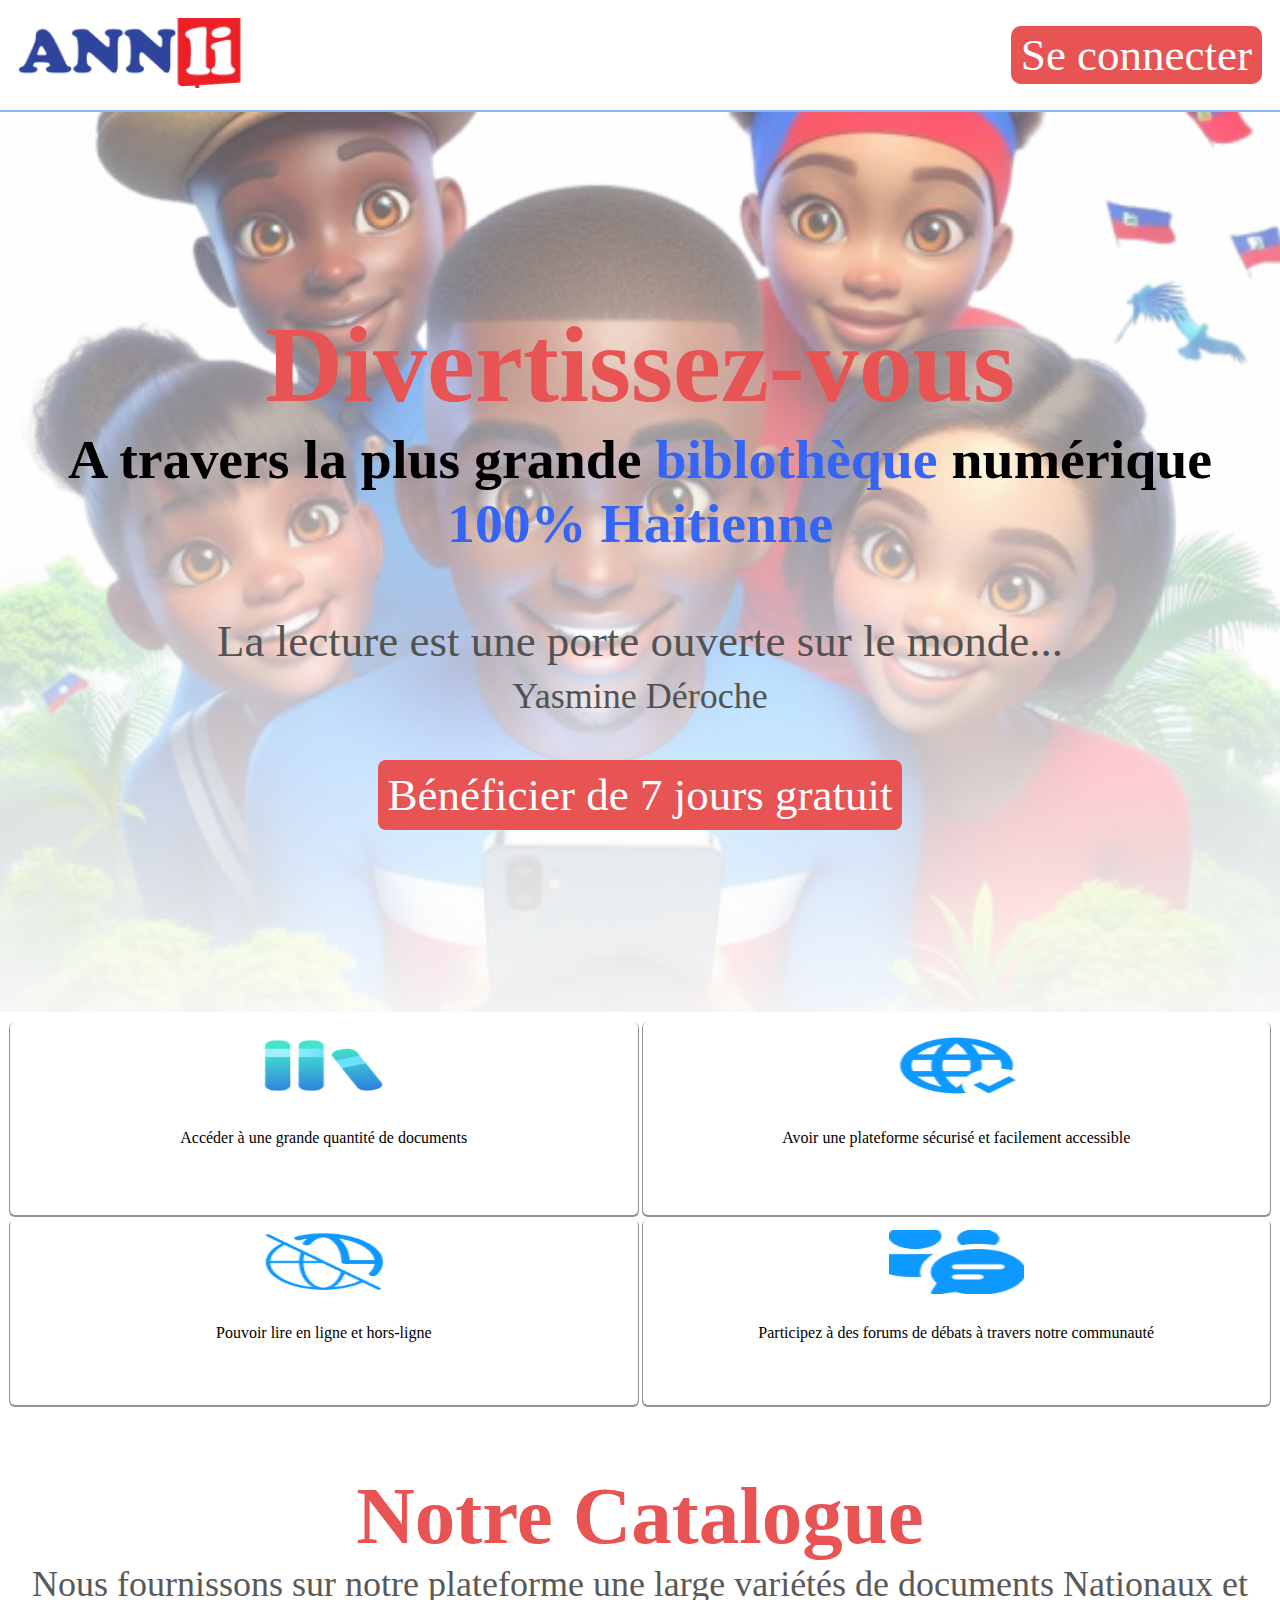
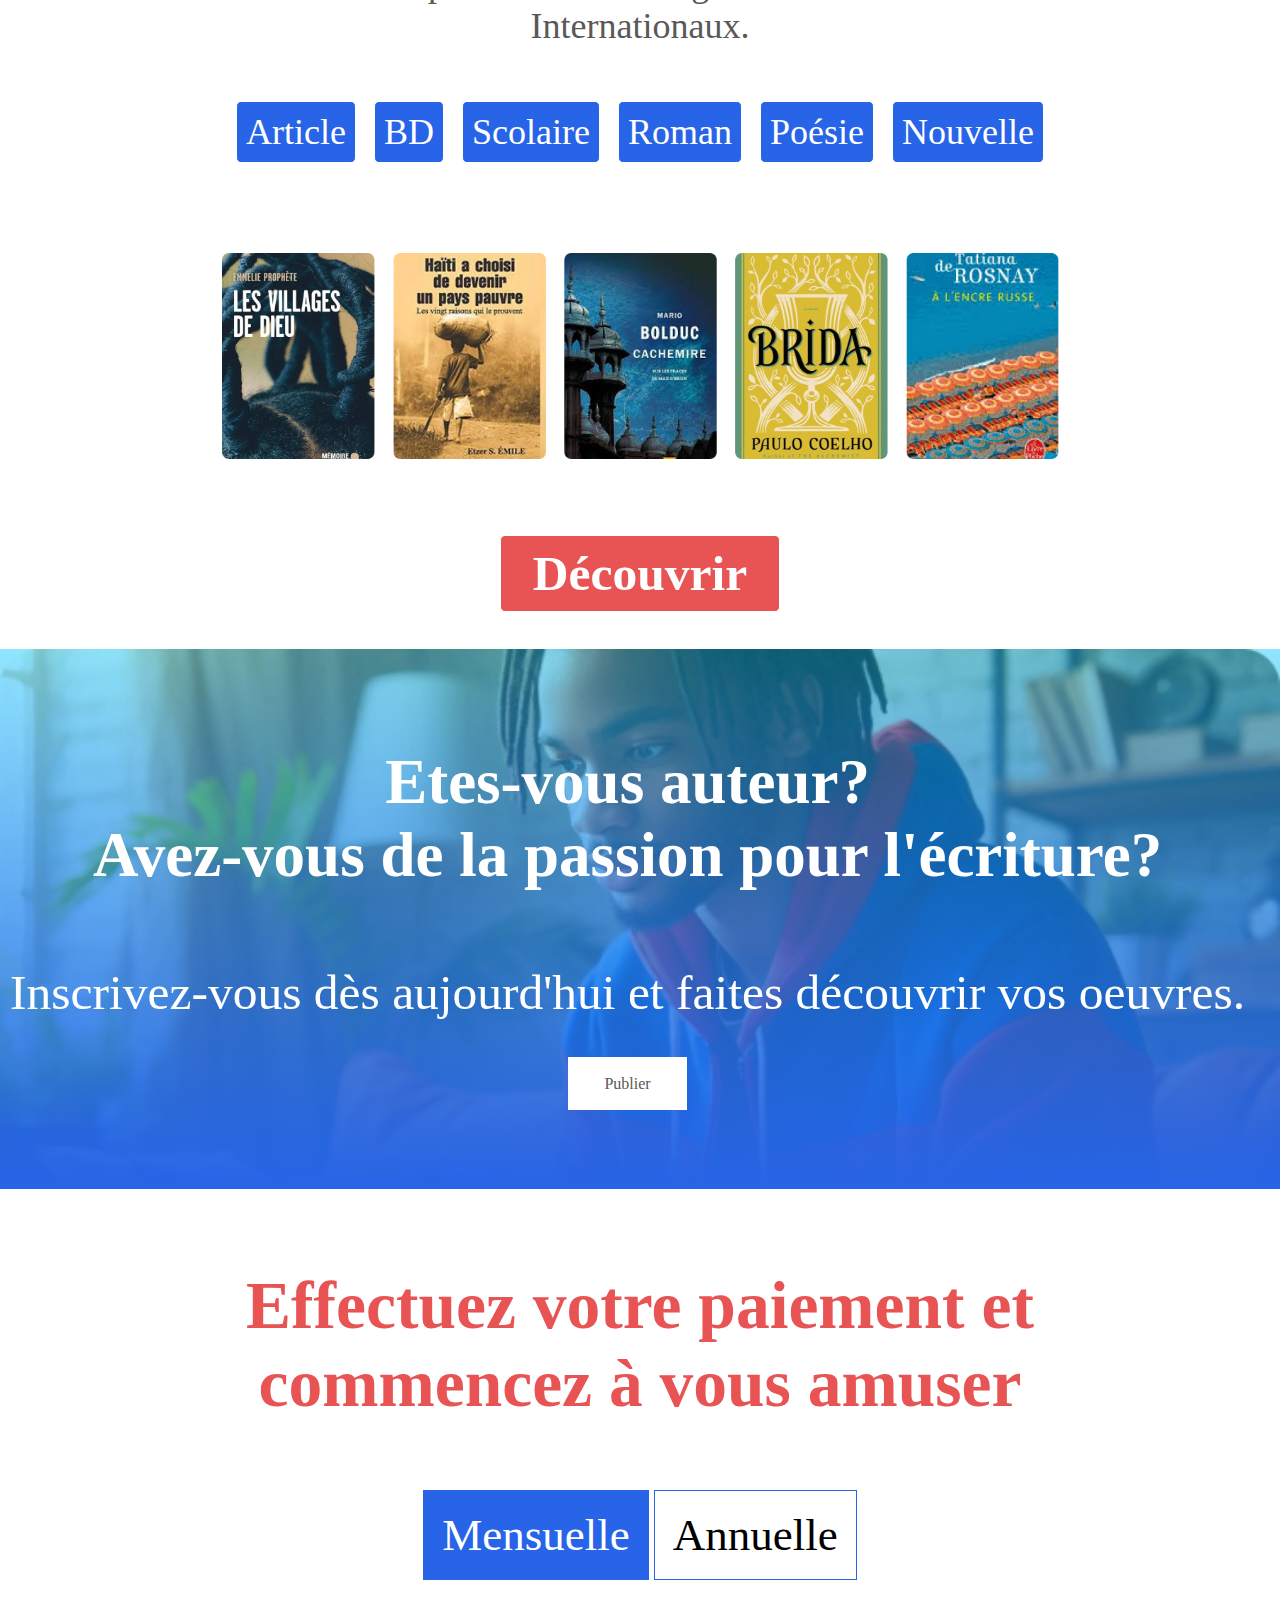
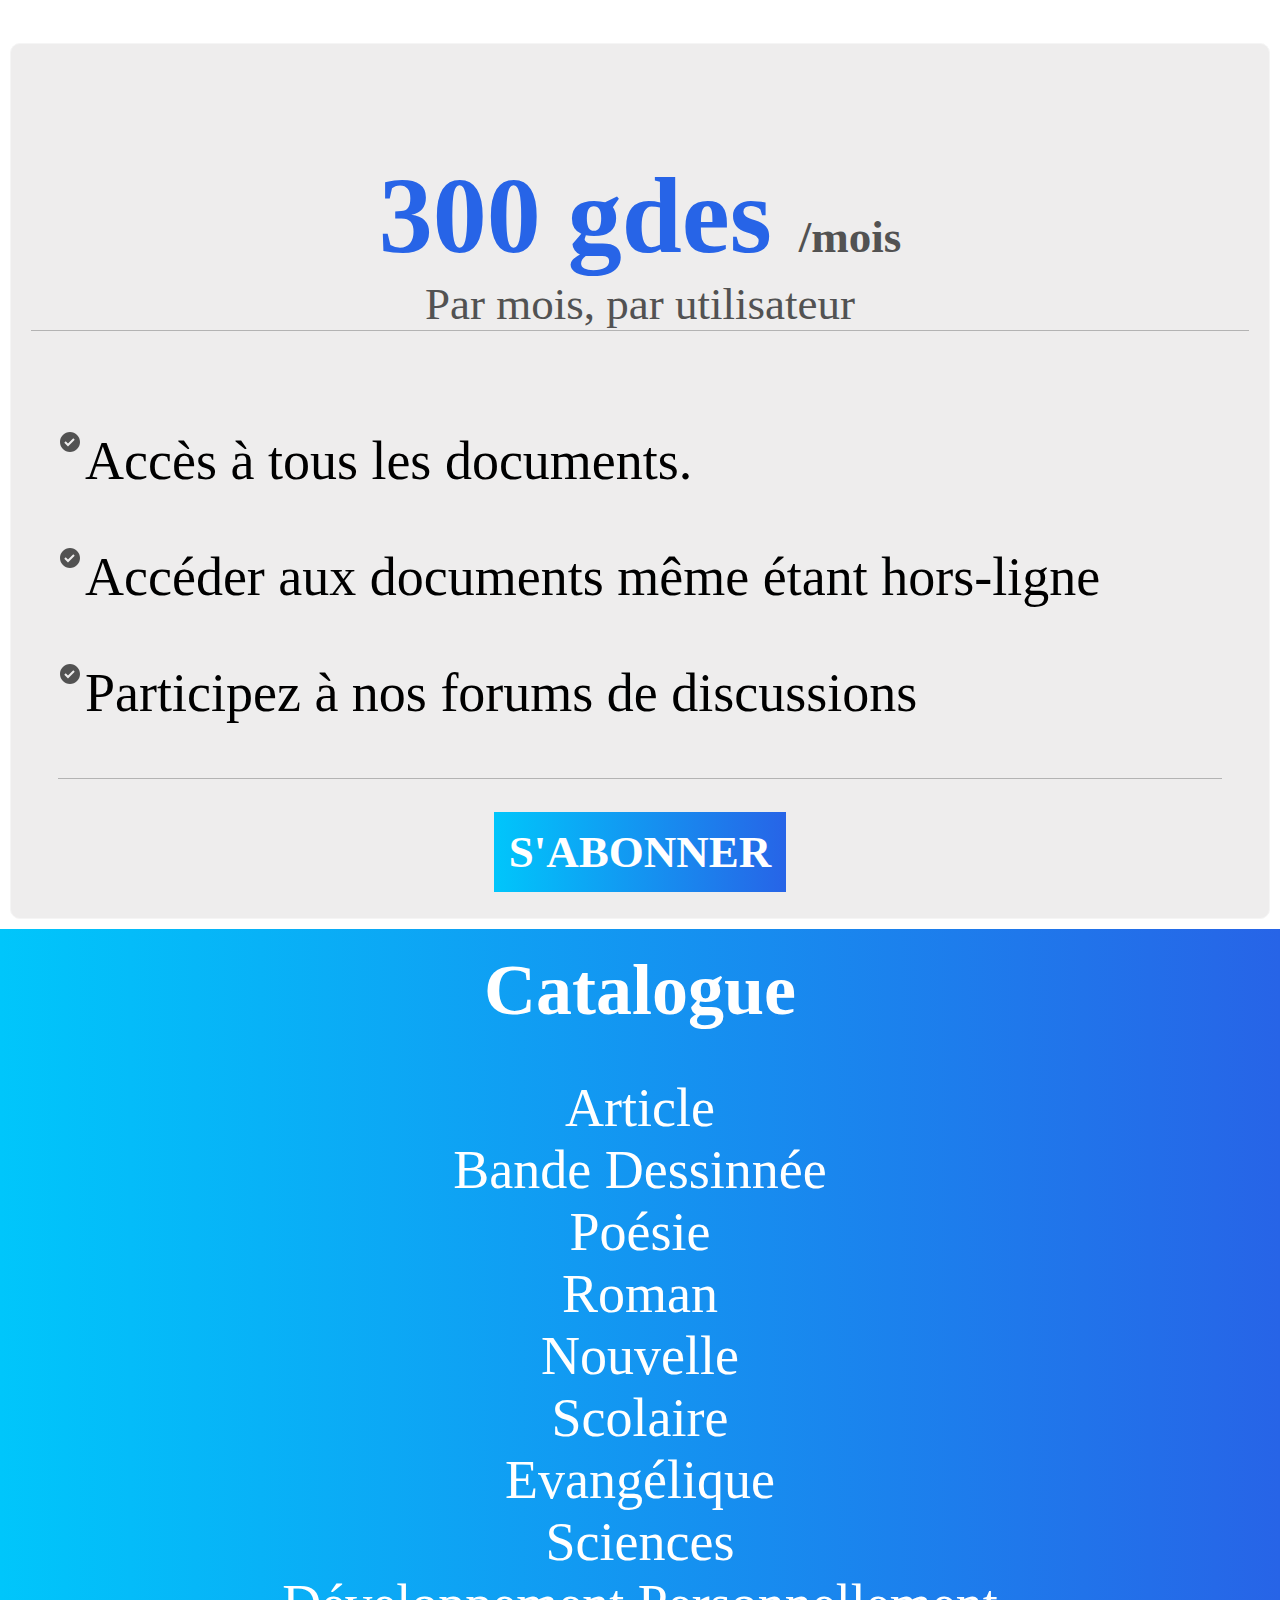
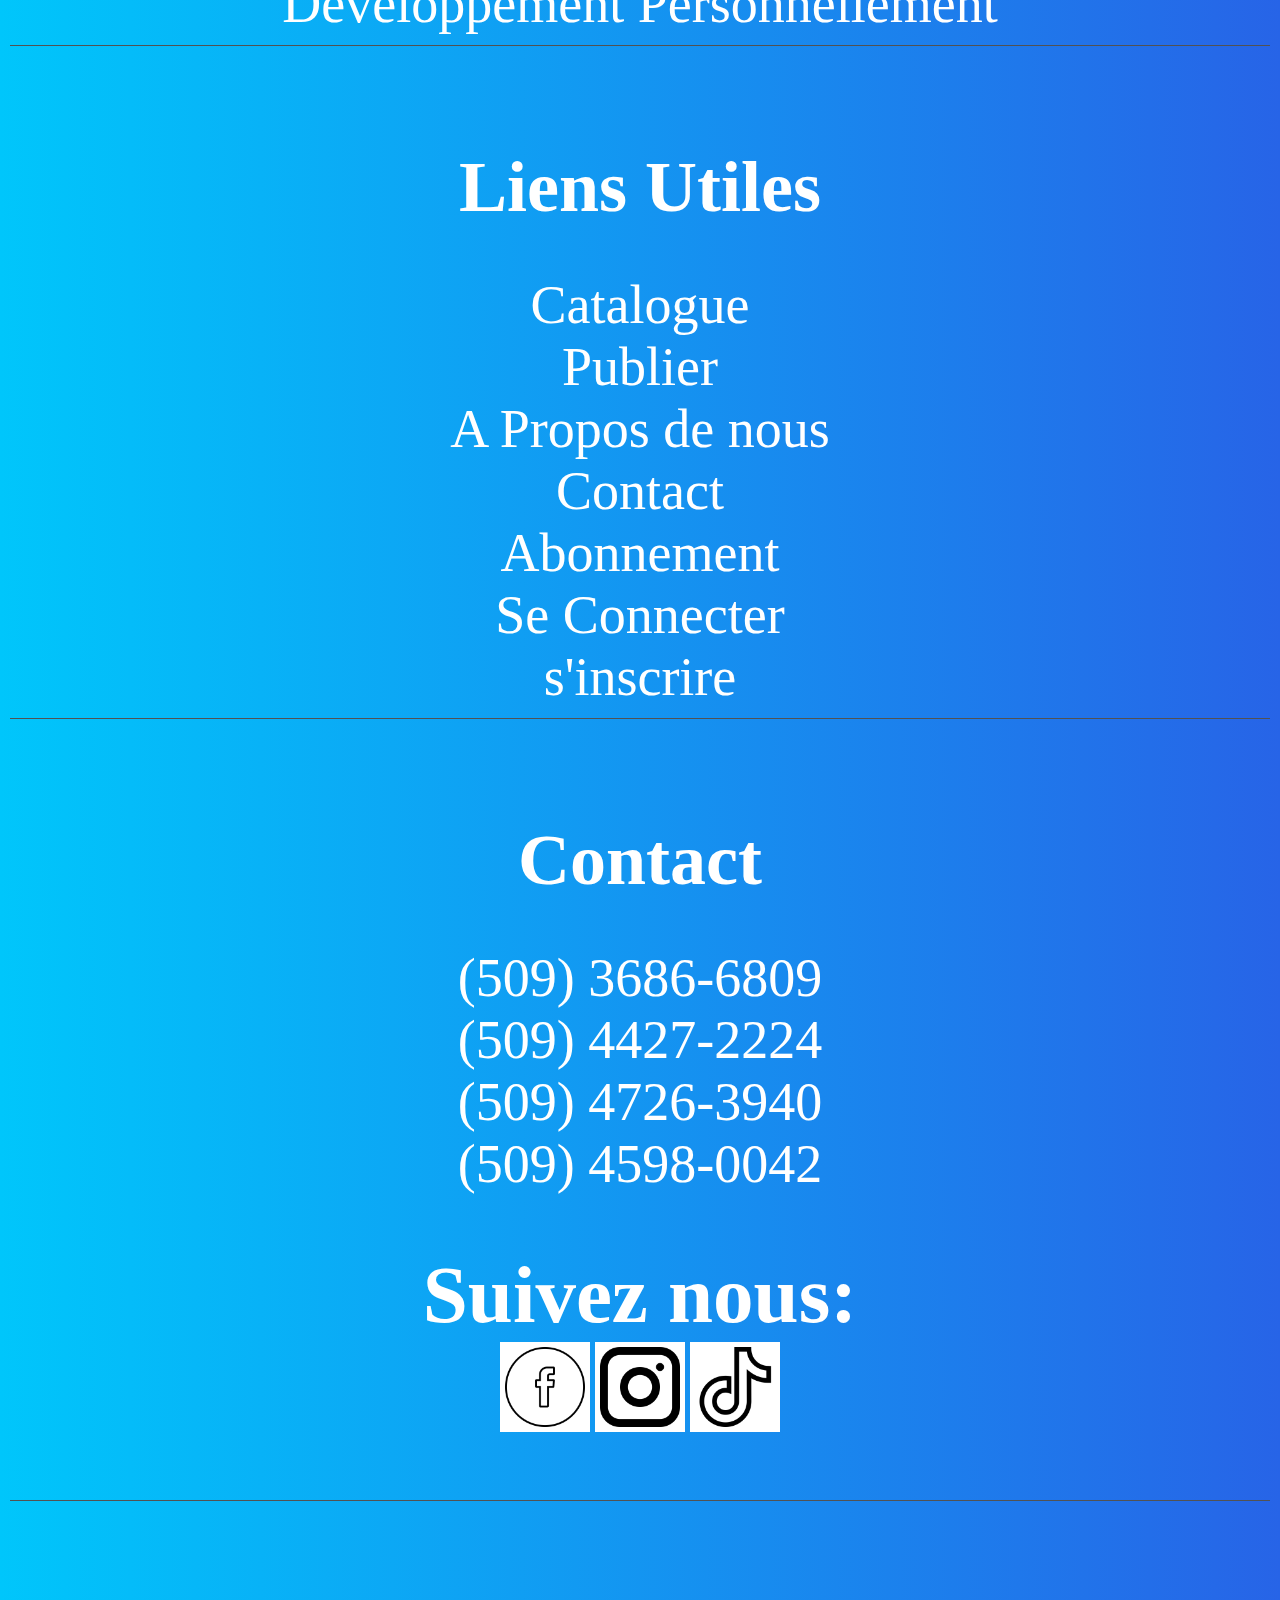
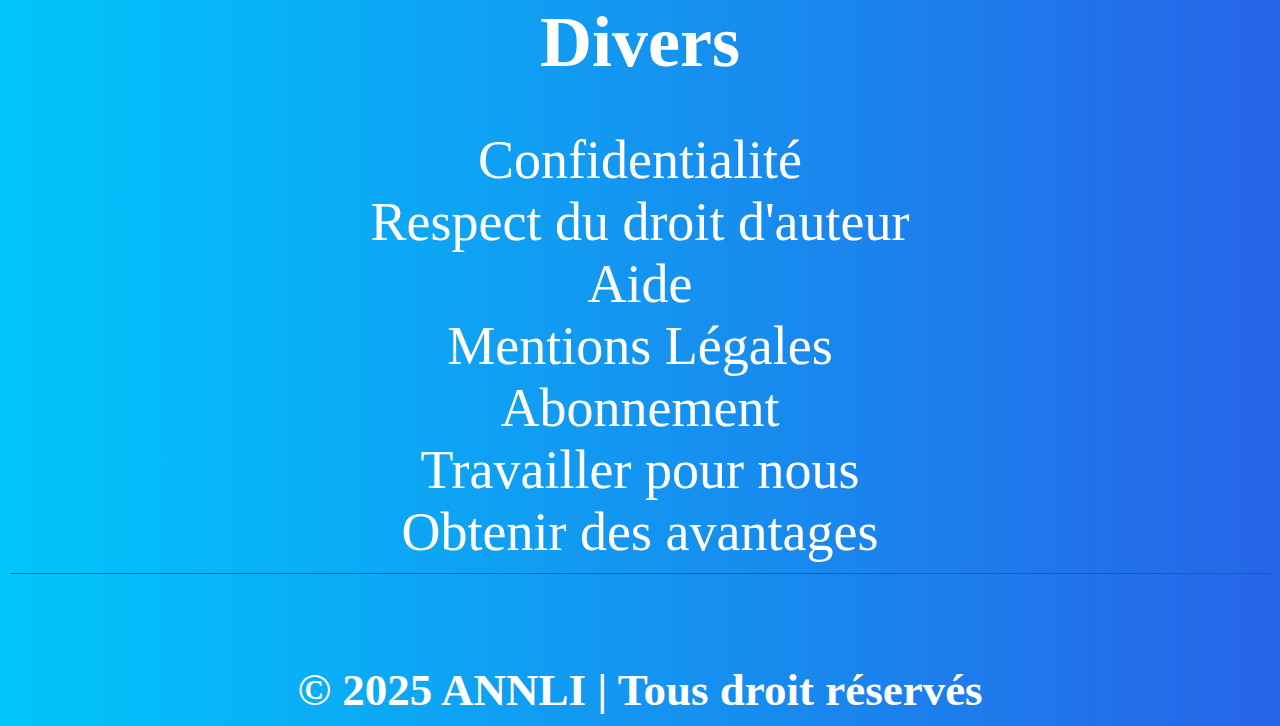
<file: index.html>
<!DOCTYPE html>
<html lang="en">
<head>
    <meta charset="UTF-8">
    <meta name="viewport" content="width=device-width, initial-scale=1.0">
    <title>ANNLI-Acceuil</title>
    <link rel="stylesheet" href="style-acceuil.css"/>
    <script type="module" defer src="main.js"></script>
</head>
<body>
    <!--Partie de l'entete comprenant le logo et le menu de  et meme le bouton connection sur grand ecran-->
    <header>
        <nav>
            <div class="logo-conteneur">
                <img class="logo" src="Logo-Annli.jpg" alt="Image de Notre Logo"/>
            </div>
            <div class="conteneur-btn-connecter"> 
                <a href="connexion.html">Se connecter</a>
            </div>
        </nav>
    </header>

    <!--Deuxieme partie: Partie comprenant l'acceuil au plateforme, contenant des phrases de presentation, 
    une citation, un bouton d'inscription-->
    <section class="acceuil">
        <div class="texte-acceuil">
            <h1>Divertissez-vous</h1>
            <h2> A travers la plus grande <span>biblothèque</span> numérique <span>100% Haitienne</span></h2>
        </div>
        <div class="citation-acceuil">
            <p>La lecture est une porte ouverte sur le monde...</br>
                <span>Yasmine Déroche</span>
            </p>
        </div>
        <div class="btn-isncription-acceuil">
            <a href="inscription.html">Bénéficier de 7 jours gratuit</a>
        </div>
    </section>

    <!--Troisieme partie: Partie comprenant les avantages de la plateforme-->
    <section class="section-avantage">
        <div class="conteneur-avantage">
            <div class="avantage-boite">
                <div class="img-avantage-conteneur"><img class="img-avantage" src="libraryIcon.png" alt=""/> </div>
                <div class="texte-avantage-conteneur">
                    <p>Accéder à une grande quantité de documents</p>
                </div>
            </div>
            <div class="avantage-boite">
                <div class="img-avantage-conteneur"><img class="img-avantage" src="checkWebIcon.png" alt=""/> </div>
                <div class="texte-avantage-conteneur">
                    <p>Avoir une plateforme sécurisé et facilement accessible</p>
                </div>
            </div>
            <div class="avantage-boite">
                <div class="img-avantage-conteneur"><img class="img-avantage" src="noInternetIcon.png" alt=""/> </div>
                <div class="texte-avantage-conteneur">
                    <p>Pouvoir lire en ligne et hors-ligne</p>
                </div>
            </div>
            <div class="avantage-boite">
                <div class="img-avantage-conteneur"><img class="img-avantage" src="comIcon.png" alt=""/> </div>
                <div class="texte-avantage-conteneur">
                    <p>Participez à des forums de débats à travers notre communauté</p>
                </div>
            </div>
        </div>
    </section>


    <!--Quatrieme partie: Partie comprenant le catalogue, affichant des genres de documents ainsi de quelques livres-->
    <section class="catalogue">
        <div class="texte-catalogue">
            <h1>Notre Catalogue</h1>
            <p>
                Nous fournissons sur notre plateforme une large variétés de documents
                Nationaux et Internationaux.
            </p>
        </div>
        <div class="genre-catalogue">
            <div class="genre-document-catalogue">
                <p>Article</p>
            </div>
            <div class="genre-document-catalogue">
                <p>BD</p>
            </div>
            <div class="genre-document-catalogue">
                <p>Scolaire</p>
            </div>
            <div class="genre-document-catalogue">
                <p>Roman</p>
            </div>
            <div class="genre-document-catalogue">
                <p>Poésie</p>
            </div>
            <div class="genre-document-catalogue">
                <p>Nouvelle</p>
            </div>
        </div>

        <div class="conteneur-documents">
            <div class="document">
                <img src="document1.jpg" alt=""/>
            </div>
            <div class="document">
                <img src="document2.jpg" alt=""/>
            </div>
            <div class="document">
                <img src="document3.jpg" alt=""/>
            </div>
            <div class="document">
                <img src="document4.jpg" alt=""/>
            </div>
            <div class="document">
                <img src="document5.jpg" alt=""/>
            </div>
        </div>
        <div class="btn-catalogue">
            <a href="connexion.html">Découvrir</a>
        </div>
        <!--Cinquième partie: Partie faisant appel aux auteurs et écrivains à publier leurs oeuvres sur la plateforme -->
    </section>
    
    <section class="invit-auteur">
        <div class="text-invit-auteur">
            <h2>
                Etes-vous auteur?<br/>
                Avez-vous de la passion pour l'écriture?
            </h2>

            <p>
                Inscrivez-vous dès aujourd'hui et faites découvrir vos oeuvres.
            </p>
            <a href="#">Publier</a>
        </div>
    </section>  
    <!--Sixième partie: Nous allons présenter les differents plans d'abonnement-->
    <section class="plan-abonnement">
        <div class="titre-abonnement">
            <h2>Effectuez votre paiement et commencez  à vous amuser</h2>
        </div>
        <div class="type-abonnement">
            <p class="type-1 text-type-abonnement active-plan">Mensuelle</p>
            <p class="type-2 text-type-abonnement">Annuelle</p>
        </div>
        <div class="conteneur-plan-abonnement">
            <div class="plan1">
                <div class="entete">
                    <h2>300 gdes <span>/mois</span></h2>
                    <p>Par mois, par utilisateur</p>
                </div>
                <div class="description-plan">
                    <ul>
                        <span><img src="checked.png" alt=""/><li>Accès à tous les documents.</li></span>
                        <span><img src="checked.png" alt=""/><li>Accéder aux documents même étant hors-ligne</li></span>
                        <span><img src="checked.png" alt=""/><li>Participez à nos forums de discussions</li></span>
                    </ul>
                </div>
                <div class="btn-abonnement1">
                    <a href="inscription.html">S'ABONNER</a>
                </div>

        </div>
        <template class="plan-1">
            <div class="plan1">
                <div class="entete">
                    <h2>300 gdes <span>/mois</span></h2>
                    <p>Par mois, par utilisateur</p>
                </div>
                <div class="description-plan">
                    <ul>
                        <span><img src="checked.png" alt=""/><li>Accès à tous les documents.</li></span>
                        <span><img src="checked.png" alt=""/><li>Accéder aux documents même étant hors-ligne</li></span>
                        <span><img src="checked.png" alt=""/><li>Participez à nos forums de discussions</li></span>
                    </ul>
                </div>
                <div class="btn-abonnement1">
                    <a href="inscription.html">S'ABONNER</a>
                </div>
            </div>
        </template>
        <template class="plan-2">
            <div class="plan2">
                <div class="entete2">
                    <h2>2,880 gdes <span>/12 mois</span></h2>
                    <p>Pour 12 mois, par utilisateur</p>
                </div>
                <div class="description-plan">
                    <ul>
                        <span><img src="checked.png" alt=""/><li>Bénéficiez de 20% de réduction</li></span>
                        <span><img src="checked.png" alt=""/><li>Accès à tous les documents</li></span>
                        <span><img src="checked.png" alt=""/><li>Accéder aux documents même étant hors-ligne</li></span>
                        <span><img src="checked.png" alt=""/><li>Participez à nos forums de discussions</li></span>
                    </ul>
                </div>
                <div class="btn-abonnement2">
                    <a href="inscription.html">S'ABONNER</a>
                </div>
            </div>
        </template>
    </section>
    
    <footer>
        <div class="conteneur-parametre">
        <div class="conteneur-liste">
            <ul>
                <h2>Catalogue</h2>
                <li><a href="#">Article</a></li>
                <li><a href="#">Bande Dessinnée</a></li>
                <li><a href="#">Poésie</a></li>
                <li><a href="#">Roman</a></li>
                <li><a href="#">Nouvelle</a></li>
                <li><a href="#">Scolaire</a></li>
                <li><a href="#">Evangélique</a></li>
                <li><a href="#">Sciences</a></li>
                <li><a href="#">Développement Personnellement</a></li>
            </ul>
        </div>
        <div class="conteneur-liste">
            <ul>
                <h2>Liens Utiles</h2>
                <li><a href="#">Catalogue</a></li>
                <li><a href="#">Publier</a></li>
                <li><a href="#">A Propos de nous</a></li>
                <li><a href="#">Contact</a></li>
                <li><a href="#">Abonnement</a></li>
                <li><a href="#">Se Connecter</a></li>
                <li><a href="#">s'inscrire</a></li>
            </ul>
        </div>
        <div class="conteneur-liste">
            <ul>
                <h2>Contact</h2>
                <li>(509) 3686-6809</li>
                <li>(509) 4427-2224</li>
                <li>(509) 4726-3940</li>
                <li>(509) 4598-0042</li>
             
                <h3>Suivez nous:</3>
                <div class="social">
                    <li><a href=#><img src="facebook.png" alt=""/></a></li>
                    <li><a href=#></a><img src="instagram.png" alt=""/></a></li>
                    <li><a href=#></a><img src="tik-tok.png" alt=""/></a></li>
                </div>

            </ul>
        </div>
        <div class="conteneur-liste">
            <ul>
                <h2>Divers</h2>
                <li><a href="#">Confidentialité</a></li>
                <li><a href="#">Respect du droit d'auteur</a></li>
                <li><a href="#">Aide</a></li>
                <li><a href="#">Mentions Légales</a></li>
                <li><a href="#">Abonnement</a></li>
                <li><a href="#">Travailler pour nous</a></li>
                <li><a href="#">Obtenir des avantages</a></li>
            </ul>
        </div>
        </div>
        <div class="copy">
            <p>&copy 2025 ANNLI | Tous droit réservés</p>
        </div>
    </footer>
    
</body>
</html>
</file>
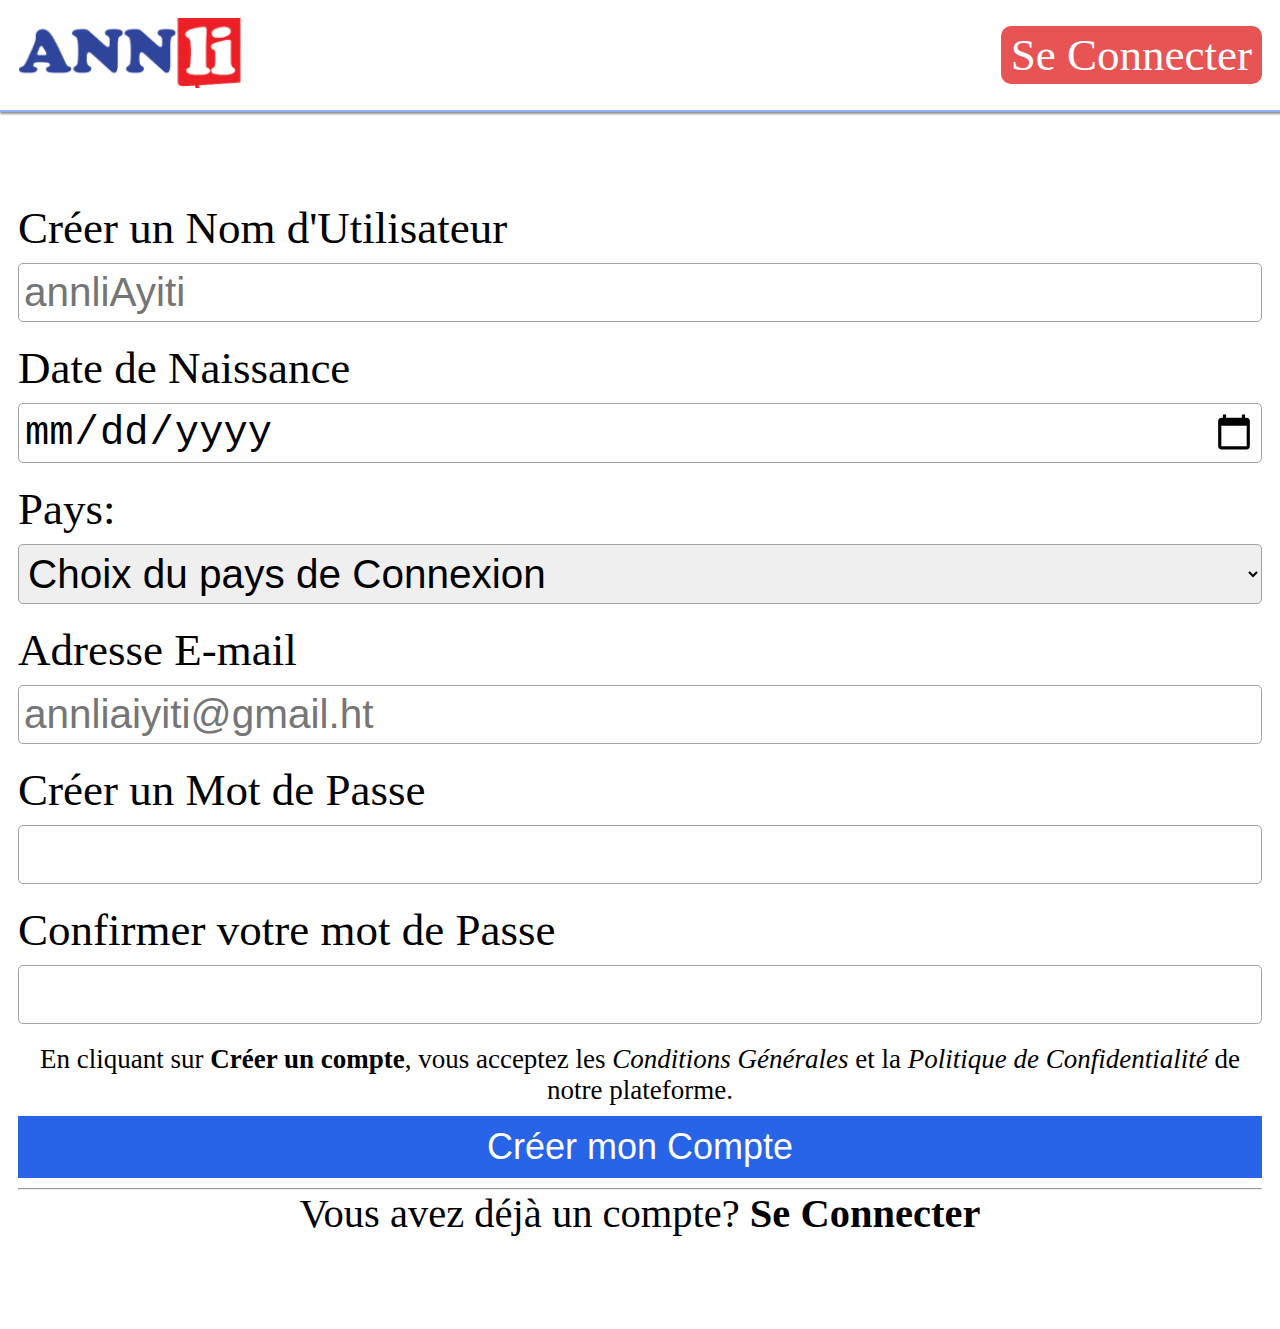
<file: inscription.html>
<!DOCTYPE html>
<html lang="en">
<head>
    <meta charset="UTF-8">
    <meta name="viewport" content="width=device-width, initial-scale=1.0">
    <title>Inscription-ANNLI</title>
    <link rel="stylesheet" href="style-acceuil.css"/>
    <link rel="stylesheet" href="style-inscription.css"/>
</head>
<body>
    <header>
        <nav>
            <div class="logo-conteneur">
                <a href="index.html"><img class="logo" src="Logo-Annli.jpg" alt="Image de Notre Logo" /></a>
            </div>
            <div class="conteneur-btn-connecter"> 
                <a href="connexion.html">Se Connecter</a>
            </div>
        </nav>
    </header>
    <section id="section_inscription">
        <div class="-conteneur-formulaire-inscription">
            <h2></h2>
            <form method="" action="" class="formulaire-inscription">
                <div class="champ">
                    <label for="utilisateur">Créer un Nom d'Utilisateur</label>
                    <input type="text" placeholder="annliAyiti" maxlength="10"/>  
                </div>
                <div class="champ">
                    <label for="utilisateur">Date de Naissance</label>
                    <input type="date">
                </div>
                <div class="champ info-adresse">
                    <div class=" champ info_pays">
                        <label for="pays">Pays:</label>
                        <select id="pays" name="pays" onchange="choixDuPays()" required>
                            <option value="">Choix du pays de Connexion</option>
                            <option value="haiti">Haïti</option>
                            <option value="autre">Autres</option>
                          </select>
                    </div>
                    <div class=" champ dept_com hidden">
                        <!--Choix du departement-->
                        <div class="champ info-dept">
                            <label for="departement">Département:</label>
                            <select id="departement" name="departement" onchange="updateCommunes()" required>
                              <option value="">Choisissez votre département</option>
                              <option value="Ouest">Ouest</option>
                              <option value="Artibonite">Artibonite</option>
                              <option value="Centre">Centre</option>
                              <option value="Nord">Nord</option>
                              <option value="Nord-Est">Nord-Est</option>
                              <option value="Nord-Ouest">Nord-Ouest</option>
                              <option value="Sud-Est">Sud-Est</option>
                              <option value="Nippes">Nippes</option>
                              <option value="Sud">Sud</option>
                              <option value="Grand-Anse">Grand-Anse</option>
                            </select>
                        </div>

                        <!--Choix du commune-->
                        <div class="champ info-com">
                            <label for="commune">Commune:</label>
                            <select id="commune" name="commune" required>
                                <option value="">Choisissez votre commune</option>
                            </select>
                        </div>
                    </div> 
                
                    <div class="champ champ-mail">
                        <label for="utilisateur">Adresse E-mail</label>
                        <input type="email" placeholder="annliaiyiti@gmail.ht">
                    </div>
                    <div class="champ champ-mdp">
                        <label for="utilisateur">Créer un Mot de Passe</label>
                        <input type="password">
                    </div>
                    <div class="champ champ-mdp-confim">
                        <label for="utilisateur">Confirmer votre mot de Passe</label>
                        <input type="password">
                    </div>
                </div>
                <div class="text-confidentiel">
                    <p>
                        En cliquant sur <b>Créer un compte</b>, vous acceptez les<a href="#"> Conditions Générales</a>
                        et la <a href="#">Politique de Confidentialité</a> de notre plateforme.
                    </p>
                </div>

                <button type="submit">Créer mon Compte</button>
                <hr>
                <div class="txt-connexion"><p>Vous avez déjà un compte? <a href="connexion.html">Se Connecter</a></p></div>

            </form>
        </div>

    </section>





    <!--Script Js pour le choix de pays et departement.-->
    <script>
        const communesParDepartement = {
            "Ouest": [ "Arcahaie", "Cabaret", "Croix-des-Bouquets", "Ganthier", "Thomazeau", "Cornillon",
                        "Fonds-Verrettes", "Anse-à-Galets", "Pointe-à-Raquette", "Léogâne", "Petit-Goâve", "Grand-Goâve",
                        "Port-au-Prince", "Carrefour", "Delmas" , "Pétion-Ville", "Kenscoff", "Cité Soleil", "Gressier",
                        "Tabarre" 
                     ],
            "Artibonite" : [ "Dessalines", "Desdunes", "Grande-Saline", "Petite-Rivière-de-l'Artibonite", "Gonaïves", 
                             "Ennery", "L'Estère", "Gros-Morne","Anse-Rouge","Terre-Neuve" ,"Marmelade", 
                             "Saint-Michel-de-l'Attalaye","Saint-Marc", "Verrettes", "La Chapelle"
                            ],

            "Centre" : [ "Cerca-la-Source", "Thomassique","Hinche", "Cerca-Carvajal", "Maïssade", "Thomonde",
                         "Lascahobas", "Belladère","Savanette","Mirebalais", "Saut-d'Eau", "Boucan-Carré"
                        ],

            "Nord": [ "Cap-Haïtien","Quartier-Morin","Limonade","Plaine-du-Nord","Milot","Acul-du-Nord","Grande Rivière du Nord",
                        "Bahon","Saint-Raphaël","Dondon","Le-Borgne", "Port-Margot","Ranquitte","Pignon","La Victoire", 
                        "Limbé","Bas-Limbé","Plaissance","Pilate"
                    ],

            "Nord-Est" : ["Fort-Liberté", "Perches", "Ferrier", "Ouanaminthe", "Capotille", "Mont-Organisé", "Trou-du-Nord",
                          "Caracol" ,"Sainte-Suzanne","Terrier-Rouge", "Vallières", "Carice", "Mombin-Crochu"
                         ],

            "Nord-Ouest" : ["Môle-Saint-Nicolas", "Baie-de-Henne", "Bombardopolis", "Jean-Rabel", "Port-de-Paix", 
                            "Bassin-Bleu", "Chansolme", "La Tortue","La pointe des Palmistes","Saint-Louis-du-Nord",
                            "Anse-à-Foleur"
                            ],

            "Sud-Est" : ["Bainet", "Côte-de-Fer", "Belle-Anse", "Anse-à-Pitres","Grand-Gosier", "Thiotte", "Jacmel", 
                         "Cayes-Jacmel", "Marigot", "La Vallée-de-Jacmel"
                        ],

            "Nippes" : [ "Miragoâne", "Petite-Rivière-de-Nippes", "Fonds-des-Nègres", "Paillant", "Anse-à-Veau", "L'Asile", 
                         "Petit-Trou-de-Nippes", "Plaisance-du-Sud", "Arnaud", "Barradères", "Grand-Boucan"
                        ],

            "Sud": ["Aquin","Cavaillon","Fonds-des-Blancs","Saint-Louis-du-Sud","Les Cayes", "Camp-Perrin", "Chantal", 
                    "Ducis", "Maniche", "Île-à-Vache", "Torbeck", "Les Chardonnières", "Les Anglais", "Tiburon", 
                    "Les Côteaux", "Port-à-Piment", "Roche-à-Bateau", "Port-Salut", "Arniquet", "Saint-Jean-du-Sud"
                    ],

            "Grand-Anse" : ["Anse-d'Ainault", "Dame-Marie", "Les Irois", "Corail", "Roseaux","Beaumont", "PestelLes",
                            "Îles Cayemites", "Jérémie", "Marfranc", "Moron", "Chambellan", "Abricots", "Trou-Bonbon"
                            ],
        };


        function choixDuPays() {
        const paysSelection = document.getElementById("pays");
        const haitiSection = document.querySelector(".dept_com");
        const departementSelection = document.getElementById("departement");

        
        if (paysSelection.value === "haiti") {
            haitiSection.classList.remove("hidden");
            departementSelect.setAttribute("required", "required");
        } 
        else{
            haitiSection.classList.add("hidden");
            departementSelect.removeAttribute("required");

            // Réinitialiser les champs
            departementSelect.value = "";
            document.getElementById("commune").innerHTML = '<option value="">-- Sélectionnez une commune --</option>';
        }

    }

    
    function updateCommunes() {
        const departementSelect = document.getElementById("departement");
        const communeSelect = document.getElementById("commune");
        const selectedDep = departementSelect.value;

        communeSelect.innerHTML = '<option value="">Sélectionnez une commune</option>';

        if (selectedDep && communesParDepartement[selectedDep]) {
            communesParDepartement[selectedDep].forEach(function(commune) {
                    const option = document.createElement("option");
                    option.value = commune;
                    option.textContent = commune;
                    communeSelect.appendChild(option);
                });
            }
        }
    </script>
    
</body>
</html>
</file>
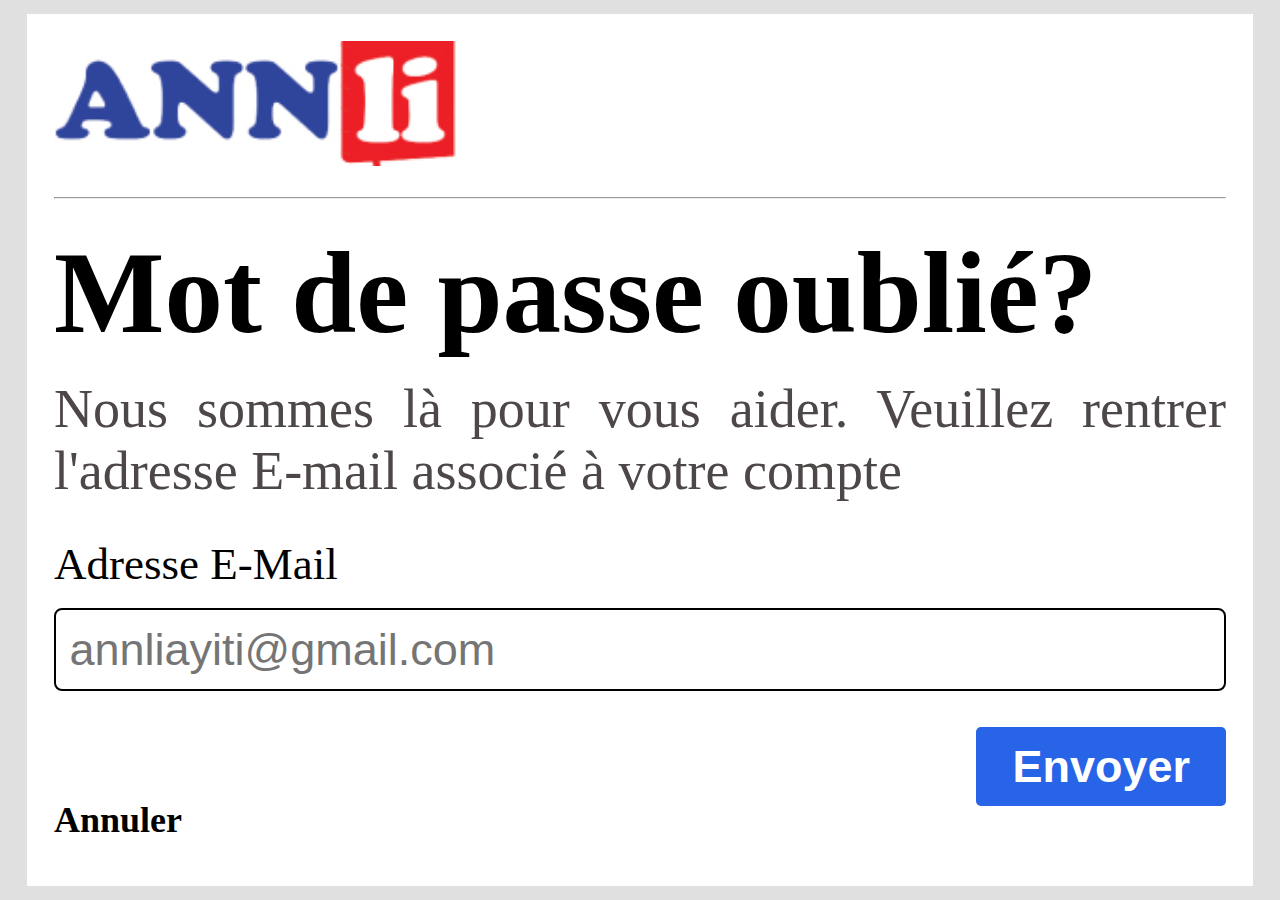
<file: mdp-oublie.html>
<!DOCTYPE html>
<html lang="en">
<head>
    <meta charset="UTF-8">
    <meta name="viewport" content="width=device-width, initial-scale=1.0">
    <title>Mot De Passe Oublié - ANNLI</title>
    <link rel="stylesheet" href="style-mdp-oublie.css"/>
    <script type="module" defer src="recuperation.js"></script>
</head>
<body>
    <section>
        <div class="fenetre">
            <div class="conteneur-image">
                <img src="Logo-Annli.jpg" alt="Logo-Annli"/>
            </div>
            <hr>
            <div class="conteneur-texte">
                <h2>Mot de passe oublié?</h2>
                <p>Nous sommes là pour vous aider. Veuillez rentrer l'adresse E-mail associé à votre compte</p>
                <form method="" action="">
                    <label for="mail">Adresse E-Mail</label>
                    <input type="email" placeholder="annliayiti@gmail.com" name="mail"/>
                    <button type="submit">Envoyer</button>
                </form>
                <div class="btn-retour">
                    <a href="connexion.html">Annuler</a>
                </div>
            </div>

        </div>
    </section>
</body>
</html>
</file>
<file: style-acceuil.css>
*{
    margin:0;
    padding:0;
    box-sizing: border-box;
}
body{
    scroll-behavior: smooth;
    --res: calc(0.01*10vmin);
}

/*Travaillons sur la barre de menu*/
header{
    background-color: #fff;
    padding:calc(20 * var(--res));
    box-shadow: 2px 0px 2px 2px #3534348a;
    border-bottom:2px solid #7fa8ffde;
}
nav{
    width:100%;
    display:flex;
    justify-content: space-between;
    align-items: center;
}
.logo{
    width:calc(250 * var(--res));
}
.conteneur-btn-connecter a{
    text-decoration: none;
    font-size:calc(50*var(--res));
    background-color: #E85353;
    padding:04px 10px;
    border-radius:10px;
    color:#fff;
}

/*Section Acceuil*/
.acceuil{
    width:100%;
    height:100vh;
    background-image:linear-gradient(#fdfdfd4f, #fdfdfdf3), url(img-acceuil-1.jpg);
    backdrop-filter: blur(10);
    background-size: cover;
    background-repeat: no-repeat;
    background-position: center;
    display:flex;
    flex-direction: column;
    justify-content: center;
    padding:5px;
}
.texte-acceuil{
    margin-bottom:60px;
}
.texte-acceuil h1{
    text-align: center;
    font-size: calc(120 * var(--res));
    color:#E85353;
}
.texte-acceuil h2{
    text-align: center;
    font-size: calc(62 * var(--res));
}
.texte-acceuil h2 span{
    color:#3664F4;
}

.citation-acceuil{
    margin-bottom:50px;
}
.citation-acceuil p{
    text-align: center;
    font-size: calc(50 * var(--res));
    color: #525252;
}
.citation-acceuil p span{
    font-size: calc(40 * var(--res));
}
.btn-isncription-acceuil{
    text-align: center;
}

.btn-isncription-acceuil a{
    background-color: #E85353;
    padding:10px;
    border-radius: 08px;
    text-decoration: none;
    color:#fff;
    font-size: calc(50 * var(--res));
}



/*Section Avantage*/
.section-avantage{
    padding:10px;
    /* background-color: #3664F4; */
}

.conteneur-avantage{
    display:grid;
    grid-template-columns:2fr 2fr;
    gap:5px;

}
.avantage-boite{
    display:flex;
    flex-direction: column;
    justify-content: space-between;
    border-radius: 5px;
    /* width: 22%; */
    overflow: hidden;
    background-color: #fff;
    box-shadow: 0px 1px 0px 1px #3534348a
}
.img-avantage-conteneur{
    height:40%;
    margin-bottom:30px;
    display: flex;
    justify-content: center;
}
.img-avantage{
    margin-top:10px;
    width:calc(150*var(--res));
    height:auto ;

}
.texte-avantage-conteneur{
    height:45%;
    text-align: center;
}

/*Section Catalogue*/
.catalogue{
    padding:10px;
}
.texte-catalogue{
    margin:calc(50 * var(--res)) calc(0 * var(--res));
}
.texte-catalogue h1{
    text-align: center;
    font-size:calc(90 * var(--res));
    color:#E85353;
}
.texte-catalogue p{
    text-align: center;
    font-size:calc(40 * var(--res));
    color:#5B5858;
}
.genre-catalogue{
    display:flex;
    overflow: hidden;
    flex-wrap: wrap;
    justify-content:center;
    margin-bottom:calc(80 * var(--res));
}
.genre-document-catalogue{
    margin:calc(10 * var(--res));
    background-color: #2764E7;
    color:#fff;
    font-weight: 500;
    font-size: calc(40 * var(--res));
    border:1px solid rgb(255, 255, 255);
    border-radius:05px;
    padding:calc(10 * var(--res));
}

.conteneur-documents{
    display:flex;
    justify-content: center;
    margin-bottom:calc(70 * var(--res));
}
.conteneur-documents img{
    margin:calc(10 * var(--res));
    width:calc(170 * var(--res));
}


.btn-catalogue{
    display: flex;
    justify-content: center;
    margin-bottom:calc(30 * var(--res));
}
.btn-catalogue a{
    text-decoration: none;
    background-color:#E85353;
    color:#fff;
    font-weight: bold;
    font-size: calc(55 * var(--res));
    border:1px solid rgb(255, 255, 255);
    border-radius:05px;
    padding:calc(10 * var(--res)) calc(35 * var(--res));
}

/*Section Invitation Auteur*/
.invit-auteur{
    width:100%;
    height:60vh;
    background-image: linear-gradient(#00c5fb6e, #2764e7), url(img-invit-auteur.jpg);
    background-repeat: no-repeat;
    background-size: cover;
    display: flex;
    align-items: center;
    padding:10px;
    color:#fff;
}
.text-invit-auteur{
    text-align: center;
}
.text-invit-auteur h2{
    margin-bottom:calc(80 * var(--res));
    font-size: calc(70 * var(--res));
}
.text-invit-auteur p{
    margin-bottom:calc(60 * var(--res));
    font-size: calc(55 * var(--res));
}
.text-invit-auteur a{
    background-color: #fff;
    color:#5B5858;
    text-decoration: none;
    padding:calc(20 * var(--res)) calc(40 * var(--res));
}

/*Plan d'abonnement*/

.plan-abonnement{
    padding:10px;
}
.titre-abonnement{
    margin:calc(75 * var(--res));
}
.titre-abonnement h2{
    text-align: center;
    font-size:calc(75 * var(--res));
    color: #E85353;
}
.type-abonnement{
    text-align: center;
    margin-bottom:calc(70 * var(--res));
    display: flex;
    justify-content: center;
    gap:5px;
}
.active-plan{
    border:1px solid #2764E7;
    padding:calc(20 * var(--res));
    font-size:calc(50 * var(--res));
    color: #ffffff;
    background-color: #2764e7;
}
.type-abonnement p{
    border:1px solid #2764E7;
    padding:calc(20 * var(--res));
    font-size:calc(50 * var(--res));
}
.conteneur-plan-abonnement{
    margin-top:20px;
}
.plan1{
    border:1px solid #f5f5f5;
    border-radius: 10px;
    background-color: #eeeded;
    padding: 20px;
}
.plan2{
    border:1px solid #f5f5f5;
    border-radius: 10px;
    background-color: #eeeded;
    padding: 20px;
}
.entete{
    margin-top: calc(100 * var(--res));
    margin-bottom: calc(80 * var(--res));
    border-bottom: 1px solid #52525260;
}
.entete2{
    margin-top: calc(80 * var(--res));
    margin-bottom: calc(80 * var(--res));
    border-bottom: 1px solid #52525260;
    background: linear-gradient(#00c5fb6e, #2764e7);
    border-radius: 0px 15px 0px 15px;
}
.entete h2{
    text-align: center;
    font-size: calc(120 * var(--res));
    color:#2764E7;
}
.entete2 h2{
    text-align: center;
    font-size: calc(120 * var(--res));
    color:#ffffff;
}
.entete h2 span{
    font-size: calc(50 * var(--res));
    color:#525252;
}
.entete2 h2 span{
    font-size: calc(50 * var(--res));
    color:#525252;
}

.entete p{
    text-align: center;
    font-size: calc(50 * var(--res));
    color:#525252;
}
.entete2 p{
    text-align: center;
    font-size: calc(50 * var(--res));
    color:#525252;
}
.description-plan{
    padding:calc(30 * var(--res));
}

.description-plan ul{
    border-bottom: 1px solid #52525260;
    list-style: none;
    margin:auto;
}
.description-plan ul li{
    font-size:calc(60 * var(--res));
    margin-bottom:calc(60 * var(--res));
}

.description-plan ul span{
    display:flex;
    gap:3px;
    align-items:start;
}
.description-plan ul div img{
    width:20px;
}
.btn-abonnement1{
    text-align: center;
    padding:20px;
}
.btn-abonnement2{
    text-align: center;
    padding:20px;
}
.btn-abonnement1 a{
    text-decoration: none;
    color: #fff;
    font-weight: bold;
    font-size: calc(50 * var(--res));
    padding: 15px;
    background: linear-gradient(0.25turn, #00C6FB,#2764E7);
}
.btn-abonnement2 a{
    text-decoration: none;
    color: #fff;
    font-weight: bold;
    font-size: calc(50 * var(--res));
    padding: 15px;
    background: linear-gradient(0.25turn, #ED1F27,#2764E7);
}


/*Pied de page*/
footer{
    background: linear-gradient(0.25turn, #00C6FB,#2764E7);
    background-repeat: no-repeat;
    background-size: cover;
    background-position: center;
    padding:10px;
}
.conteneur-liste{
    margin-bottom: calc(100 * var(--res));
    border-bottom:1px solid #525252;
    padding:10px;
}
.conteneur-liste ul{
    text-align: center;
    list-style: none;
}
.conteneur-liste ul h2{
    margin-bottom: calc(50 * var(--res)) ;
    font-size:calc(80 * var(--res));
    color:#fff;
}
.conteneur-liste ul h3{
    margin-top: calc(60 * var(--res));
    margin-bottom: calc(50 * var(--res));
    font-size:calc(90 * var(--res));
    color:#fff;
}
.conteneur-liste ul li a, .conteneur-liste ul li{
    text-decoration: none;
    font-size:calc(60 * var(--res));
    color:#fff;
}
.social{
    display:flex;
    justify-content: center;
    gap:5px;
}
.social li img{
    width:calc(100 * var(--res));
    background-color: #fff;
    padding:5px;
}
.copy p{
    text-align: center;
    font-weight: bold;
    font-size: calc(50*var(--res));
    color: #fff;
}
</file>
<file: style-inscription.css>
*{
    margin:0;
    padding:0;
    box-sizing: border-box;
}
html{
    --res:calc(0.01 * 10vmin);
    scroll-behavior: smooth;
}
#section_inscription{
    padding:calc(100 * var(--res)) calc(20 * var(--res));
}
.champ{
    margin-bottom:20px;
    display: block;
}

/* .info-dept{
    margin-bottom:05px;
} */
 /* .info-adresse p{
    font-size:calc(45 * var(--res));
    font-weight: bold;
    margin-top: 5px;
    text-align: center;
 } */
label{
    display: block;
    margin-bottom:calc(10 * var(--res));
    font-size:calc(50 * var(--res));
}
input{
    width:100%;
    border:1px solid #a3a3a3;
    padding:05px;
    outline:none;
    font-size: calc(45 * var(--res));
    border-radius: 05px;
}
select{
    width:100%;
    border:1px solid #a3a3a3;
    padding:05px;
    outline:none;
    font-size: calc(45 * var(--res));
    border-radius: 05px;
}
input [type='submit']:hover{
background-color: #2764E7;
color: #fff;;
}
.hidden{
    display:none;
}
.text-confidentiel{
    margin-bottom:10px;
}
.text-confidentiel p{
    text-align: center;
    font-size: calc(30 * var(--res));
}
.text-confidentiel p a{
    text-align: center;
    font-size: calc(30 * var(--res));
    color:#000;
    font-style: italic;
    text-decoration: none;
}

button{
    margin-bottom:10px;
    background-color:#2764E7;
    color:#fff;
    padding:10px;
    border:none;
    width:100%;
    font-size: calc(40 * var(--res));
}
 
.txt-connexion p{
    text-align: center;
    font-size: calc(45 * var(--res));
}
.txt-connexion p a{
    font-size: calc(45 * var(--res));
    color:#000;
    font-weight: bold;
    text-decoration: none;
}
</file>
<file: style-mdp-oublie.css>
*{
    margin:0;
    padding:0;
    box-sizing: border-box;
}
html{
    --res:calc(0.01*10vmin);
}
section{
    padding:calc(30 * var(--res));
    height:100vh;
    display:flex;
    flex-direction: column;
    justify-content: center;
    align-items: center;
    background-color: #e0e0e0;
}
.fenetre{
    background:#fff;
    padding:calc(30 * var(--res));
}
.conteneur-image img{
    width:calc(450 * var(--res));
}
hr{
    margin:calc(30 * var(--res)) 0;
}
.conteneur-text{
    margin:calc(30 * var(--res)) 0;
}
.conteneur-texte h2{
    font-size:calc(130 * var(--res));
    margin-bottom:calc(20 * var(--res));
}
.conteneur-texte p{
    font-size:calc(60 * var(--res));
    text-align: justify;
    color:#4d4747;
}
.txt-recuperation{
    margin-top:calc(25 * var(--res));
    font-size:calc(50 * var(--res));
    text-align: justify;
    color:#4d4747;
}

form{
    margin-top:calc(40 * var(--res));
}
form label{
    display:block;
    font-size:calc(50 * var(--res));
    margin-bottom: calc(20 * var(--res));
}
form input{
    display:block;
    width:100%;
    font-size:calc(50 * var(--res));
    padding:calc(15 * var(--res));
    outline: none;
    border-radius:08px;
    margin-bottom: calc(40 * var(--res));
    border:2px solid #000;
}
form button{
    float: right;
    padding:calc(15 * var(--res)) calc(40 * var(--res));
    font-size:calc(50 * var(--res));
    font-weight: bold;
    border-radius: 5px;
    background-color:#2764E7;
    color:#fff;
    border:none;
}
.btn-retour{
    margin-top: calc(120 * var(--res));
    margin-bottom: calc(20 * var(--res));
}
.btn-retour a{
    text-decoration: none;
    color:#000;
    font-size:calc(40 * var(--res));
    font-weight: bold;
}
</file>
